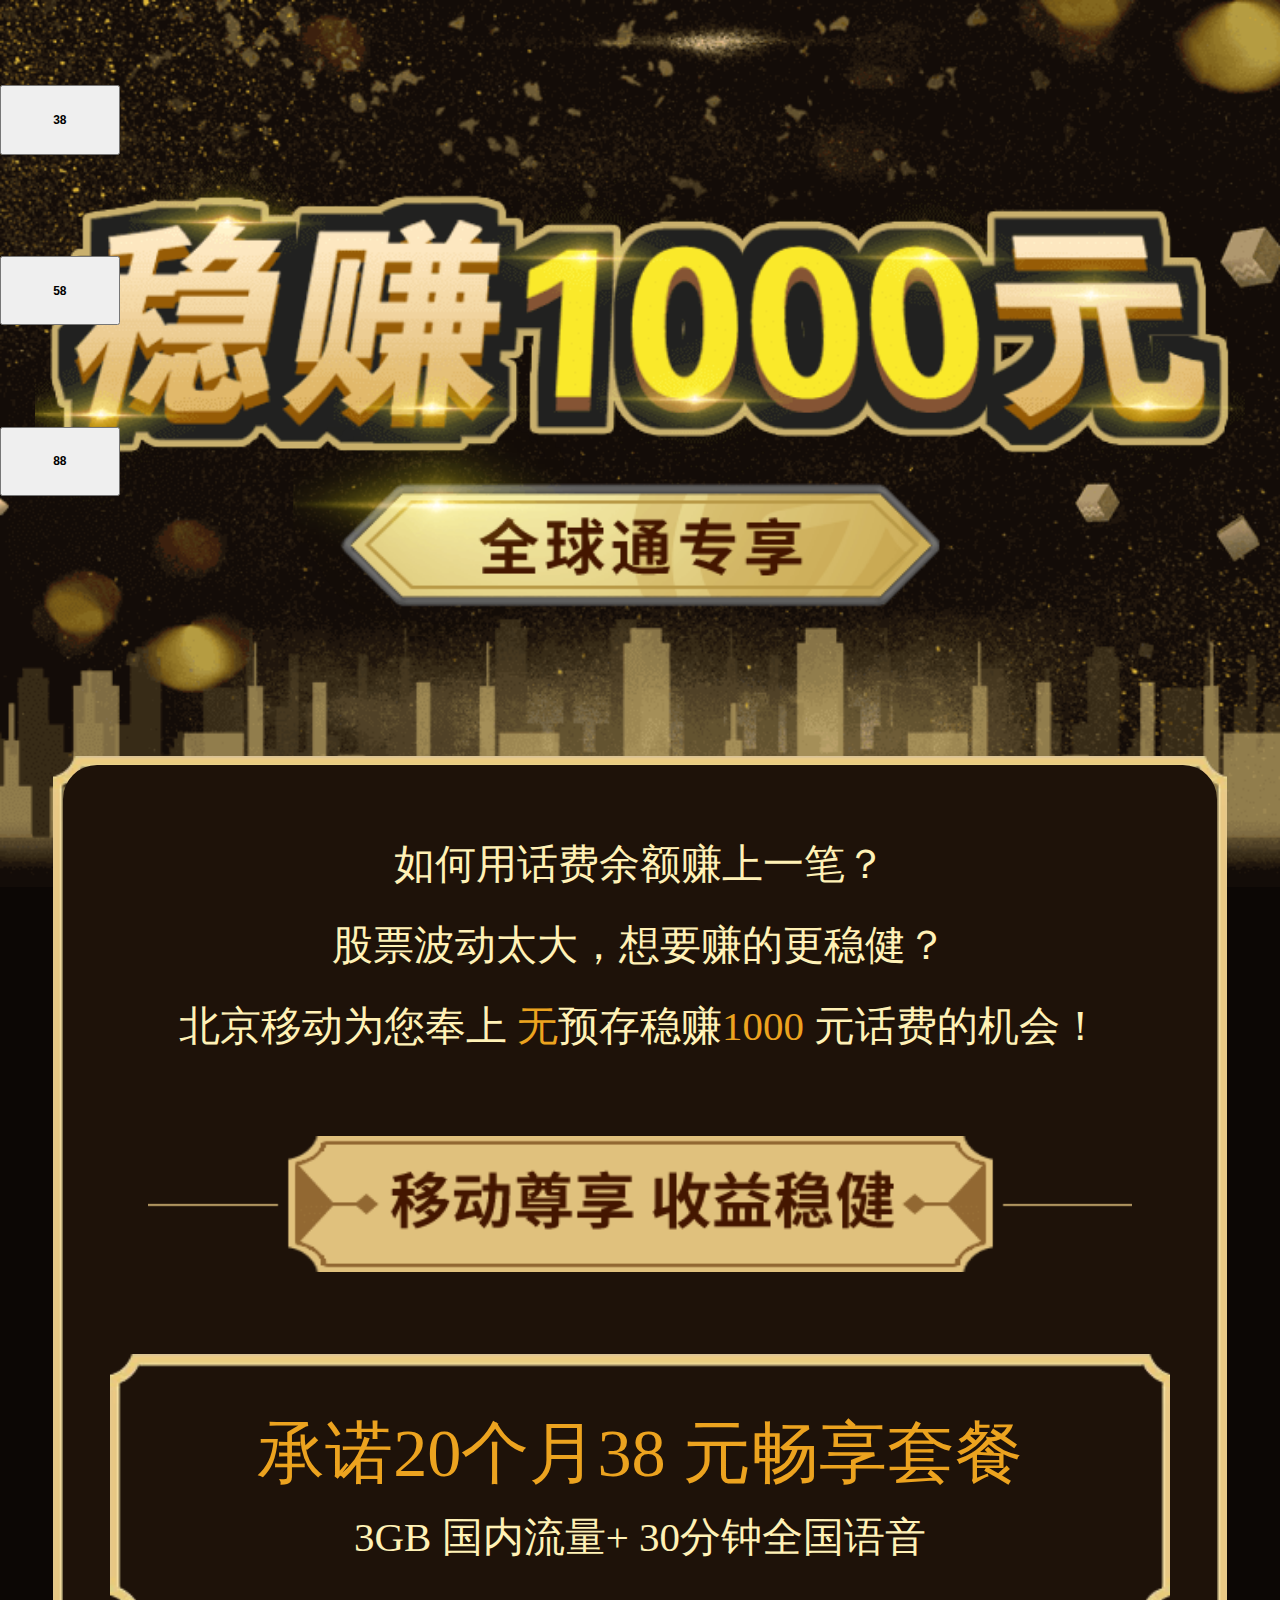
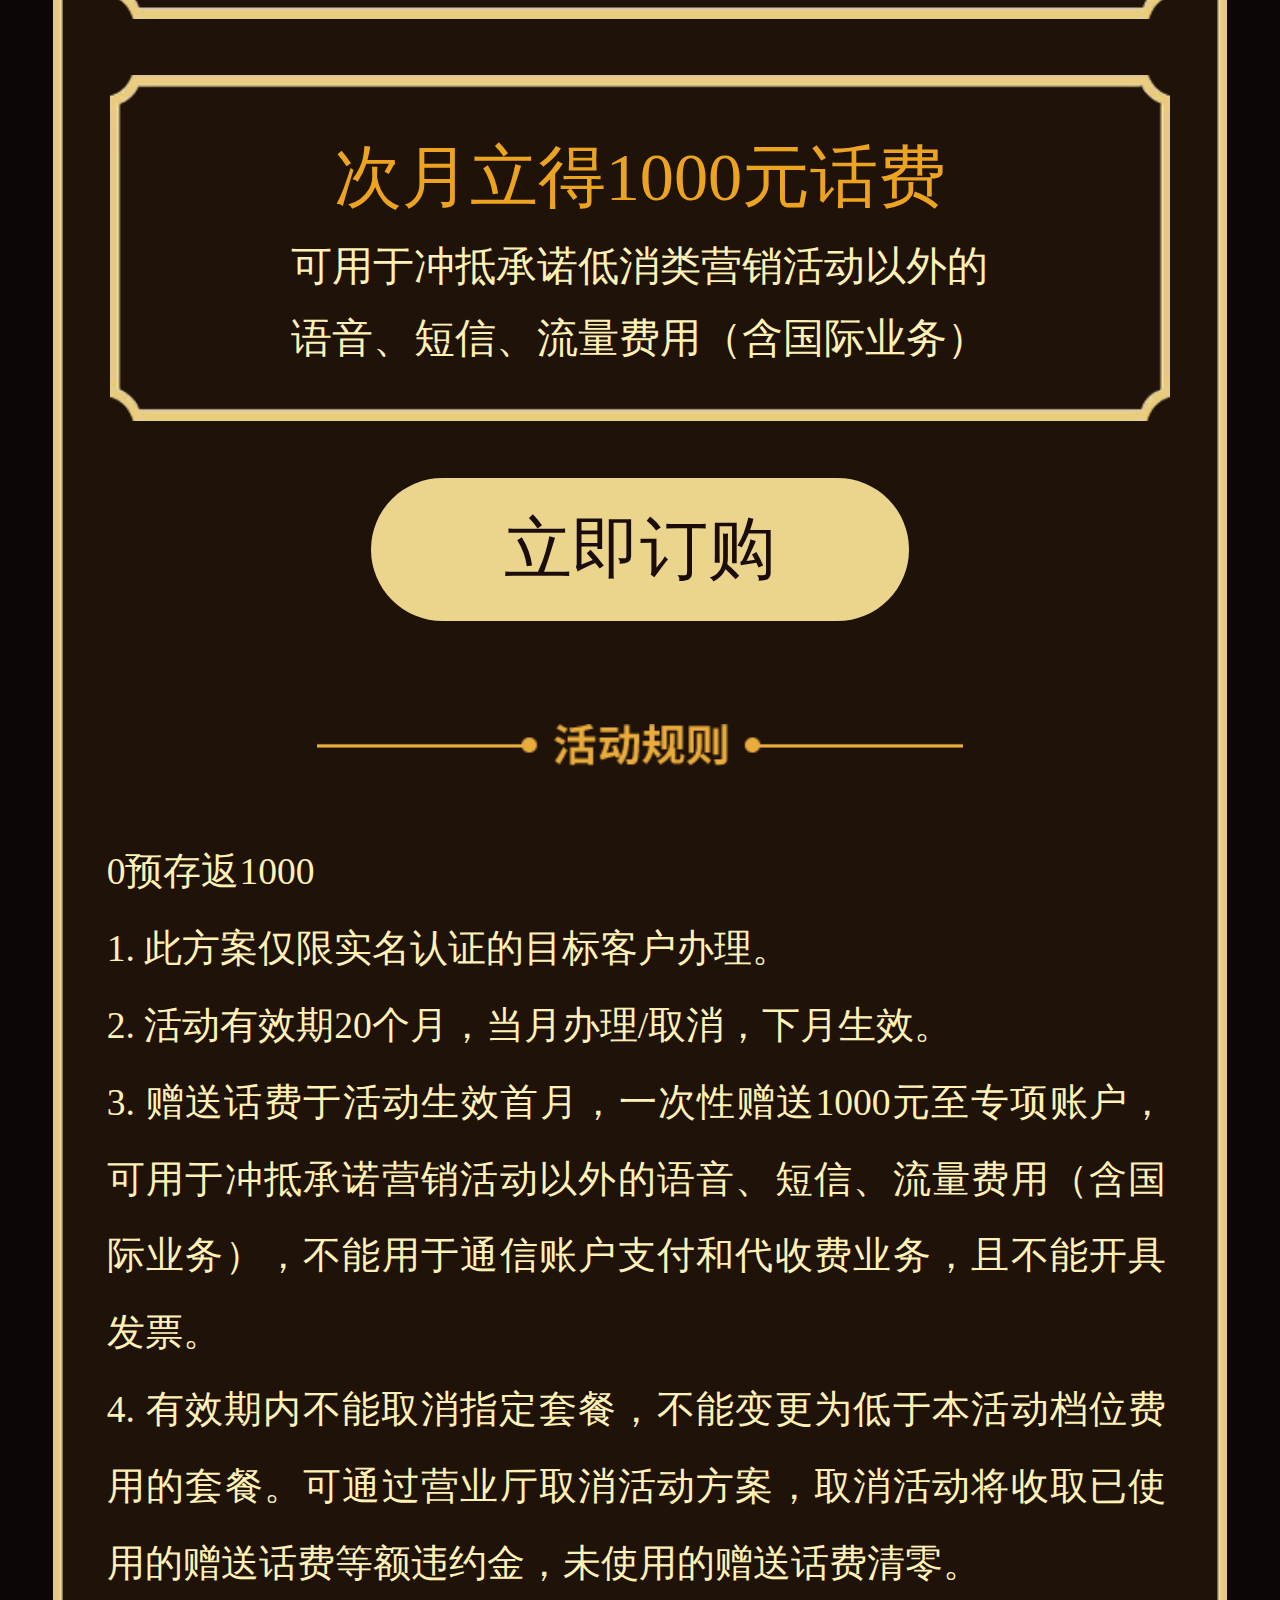
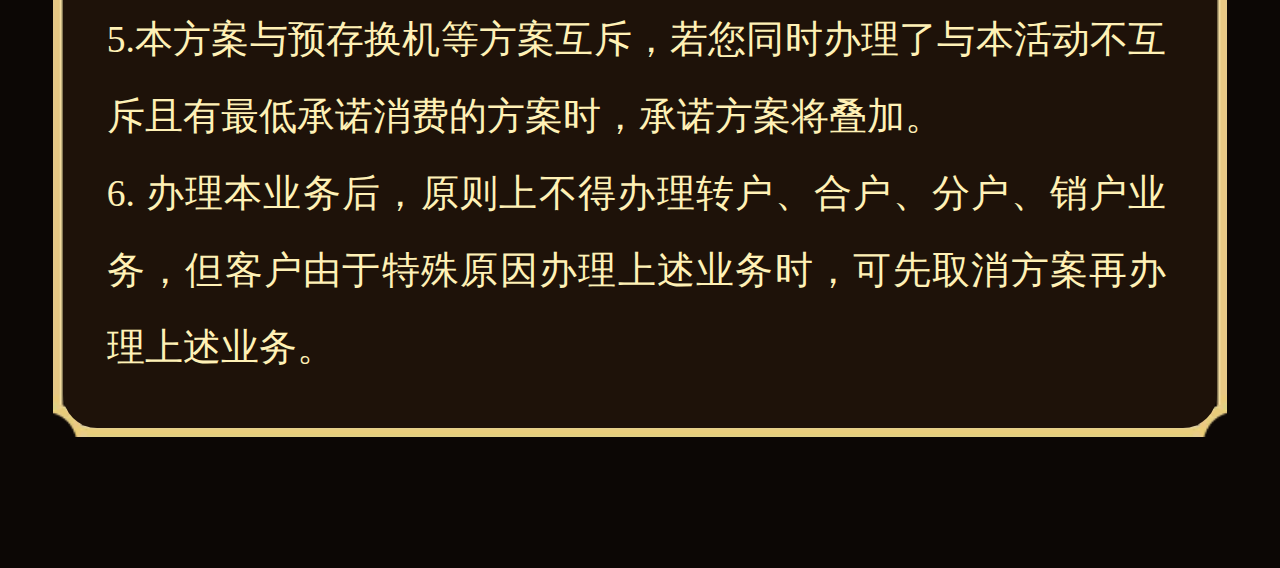
<file: index.html>
<!DOCTYPE html>
<html lang="en">
<head>
    <meta charset="UTF-8">
    <meta name="viewport" content="width=device-width, initial-scale=1.0, maximum-scale=1.0, minimum-scale=1.0, user-scalable=no, viewport-fit=cover">
    <meta http-equiv="X-UA-Compatible" content="ie=edge">
    <title>北京移动</title>
    <link rel="stylesheet" href="css/reset.min.css">
    <link rel="stylesheet" href="css/styles.css">
    <script src="js/jquery-1.10.1.min.js"></script>
    <script src="js/fastclick.js"></script>
</head>
<body>
    <!-- 测试用户 -->
    <button style="position:absolute;z-index:100;top:.5rem;font-weight:bolder;padding:.15rem .3rem;" href="#" class="test1 clickios">38</button>
    <button style="position:absolute;z-index:100;top:1.5rem;font-weight:bolder;padding:.15rem .3rem;" href="#" class="test2 clickios">58</button>
    <button style="position:absolute;z-index:100;top:2.5rem;font-weight:bolder;padding:.15rem .3rem;" href="#" class="test3 clickios">88</button>
    <section class="page">
        <div>
            <p></p>
            <p></p>
        </div>
        <div>
            <!-- 内容 -->
            <div>  
                <div>
                    <p>如何用话费余额赚上一笔？ </p>
                    <p>股票波动太大，想要赚的更稳健？</p>
                    <p>北京移动为您奉上<span> 无</span>预存稳赚<span>1000</span> 元话费的机会！</p>
                </div>
                <div>
                    <div></div>
                    <div>
                        <div>
                            <p>承诺20个月<span class="text_01">38</span> 元畅享套餐</p>
                            <p><span class="text_02">3</span>GB 国内流量+ <span class="text_03">30</span>分钟全国语音</p>
                        </div>
                        <div>   
                            <p>次月立得1000元话费</span>
                            <p> 可用于冲抵承诺低消类营销活动以外的 </p>
                            <p>语音、短信、流量费用（含国际业务）</p>
                        </div>
                    </div>
                    <a href="javascript:void(0);">立即订购</a>
                </div>
                <div>
                    <div></div>
                    <div>
                        <ul>  
                            <li>0预存返1000</li>
                            <li>1. 此方案仅限实名认证的目标客户办理。</li>
                            <li>2. 活动有效期20个月，当月办理/取消，下月生效。</li>
                            <li>3. 赠送话费于活动生效首月，一次性赠送1000元至专项账户，可用于冲抵承诺营销活动以外的语音、短信、流量费用（含国际业务），不能用于通信账户支付和代收费业务，且不能开具发票。</li>
                            <li>4. 有效期内不能取消指定套餐，不能变更为低于本活动档位费用的套餐。可通过营业厅取消活动方案，取消活动将收取已使用的赠送话费等额违约金，未使用的赠送话费清零。</li>
                            <li>5.本方案与预存换机等方案互斥，若您同时办理了与本活动不互斥且有最低承诺消费的方案时，承诺方案将叠加。</li>
                            <li>6. 办理本业务后，原则上不得办理转户、合户、分户、销户业务，但客户由于特殊原因办理上述业务时，可先取消方案再办理上述业务。</li>
                        </ul>
                    </div>
                </div>
            </div>
        </div>
    </section>
    <!-- 遮罩层 -->
    <section class="mask" id="mask"></section>
    <script>
        (function (doc, win) {
            var docEl = doc.documentElement,
                resizeEvt = 'orientationchange' in window ? 'orientationchange' : 'resize',
                recalc = function () {
                    var clientWidth = docEl.clientWidth;
                    if (!clientWidth) return;
                    docEl.style.fontSize = 100 * (clientWidth / 750) + 'px';
                };
            if (!doc.addEventListener) return;
            win.addEventListener(resizeEvt, recalc, false);
            doc.addEventListener('DOMContentLoaded', recalc, false);
        })(document, window);
        // ios点击事件不触发
        $(function() {  
            FastClick.attach(document.body);  
        })
        $(document).ready(function () {
            // 用于判断哪种档位
            var dangwei
            function just() {
                if (dangwei == '38') {
                    $('.text_01').text('38')
                    $('.text_02').text('3')
                    $('.text_03').text('30')
                } else if (dangwei == '58') {
                    $('.text_01').text('58')
                    $('.text_02').text('3')
                    $('.text_03').text('150')
                } else if (dangwei == '88') {
                    $('.text_01').text('88')
                    $('.text_02').text('6')
                    $('.text_03').text('220')
                }
            }
           
            // 测试用
            $('.test1').on('click',function(){
                $(this).css('color','red');
                dangwei = '38'
                just()
            }) 
            $('.test2').on('click',function(){
                $(this).css('color','red');
                dangwei = '58'
                just()
            }) 
            $('.test3').on('click',function(){
                $(this).css('color','red');
                dangwei = '88'
                just()
            }) 
        });
    </script>
</body>
</html>
</file>
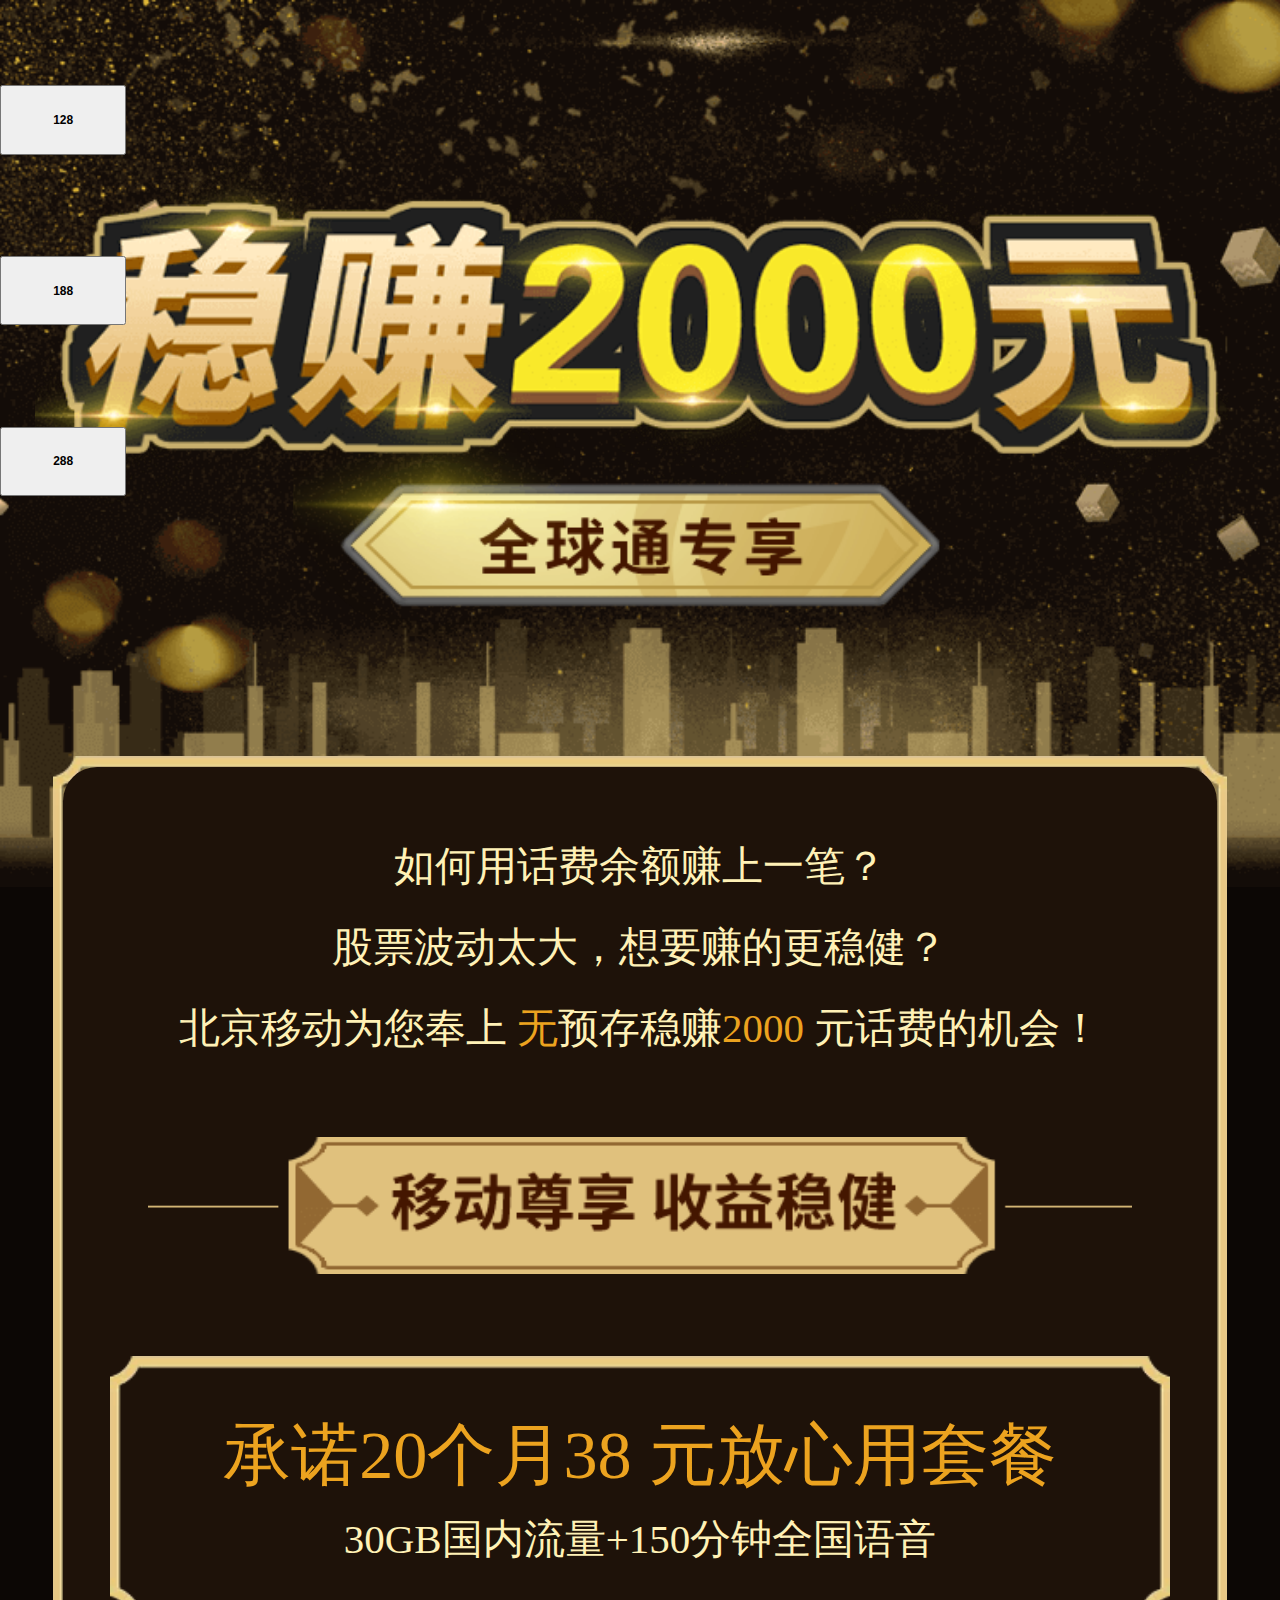
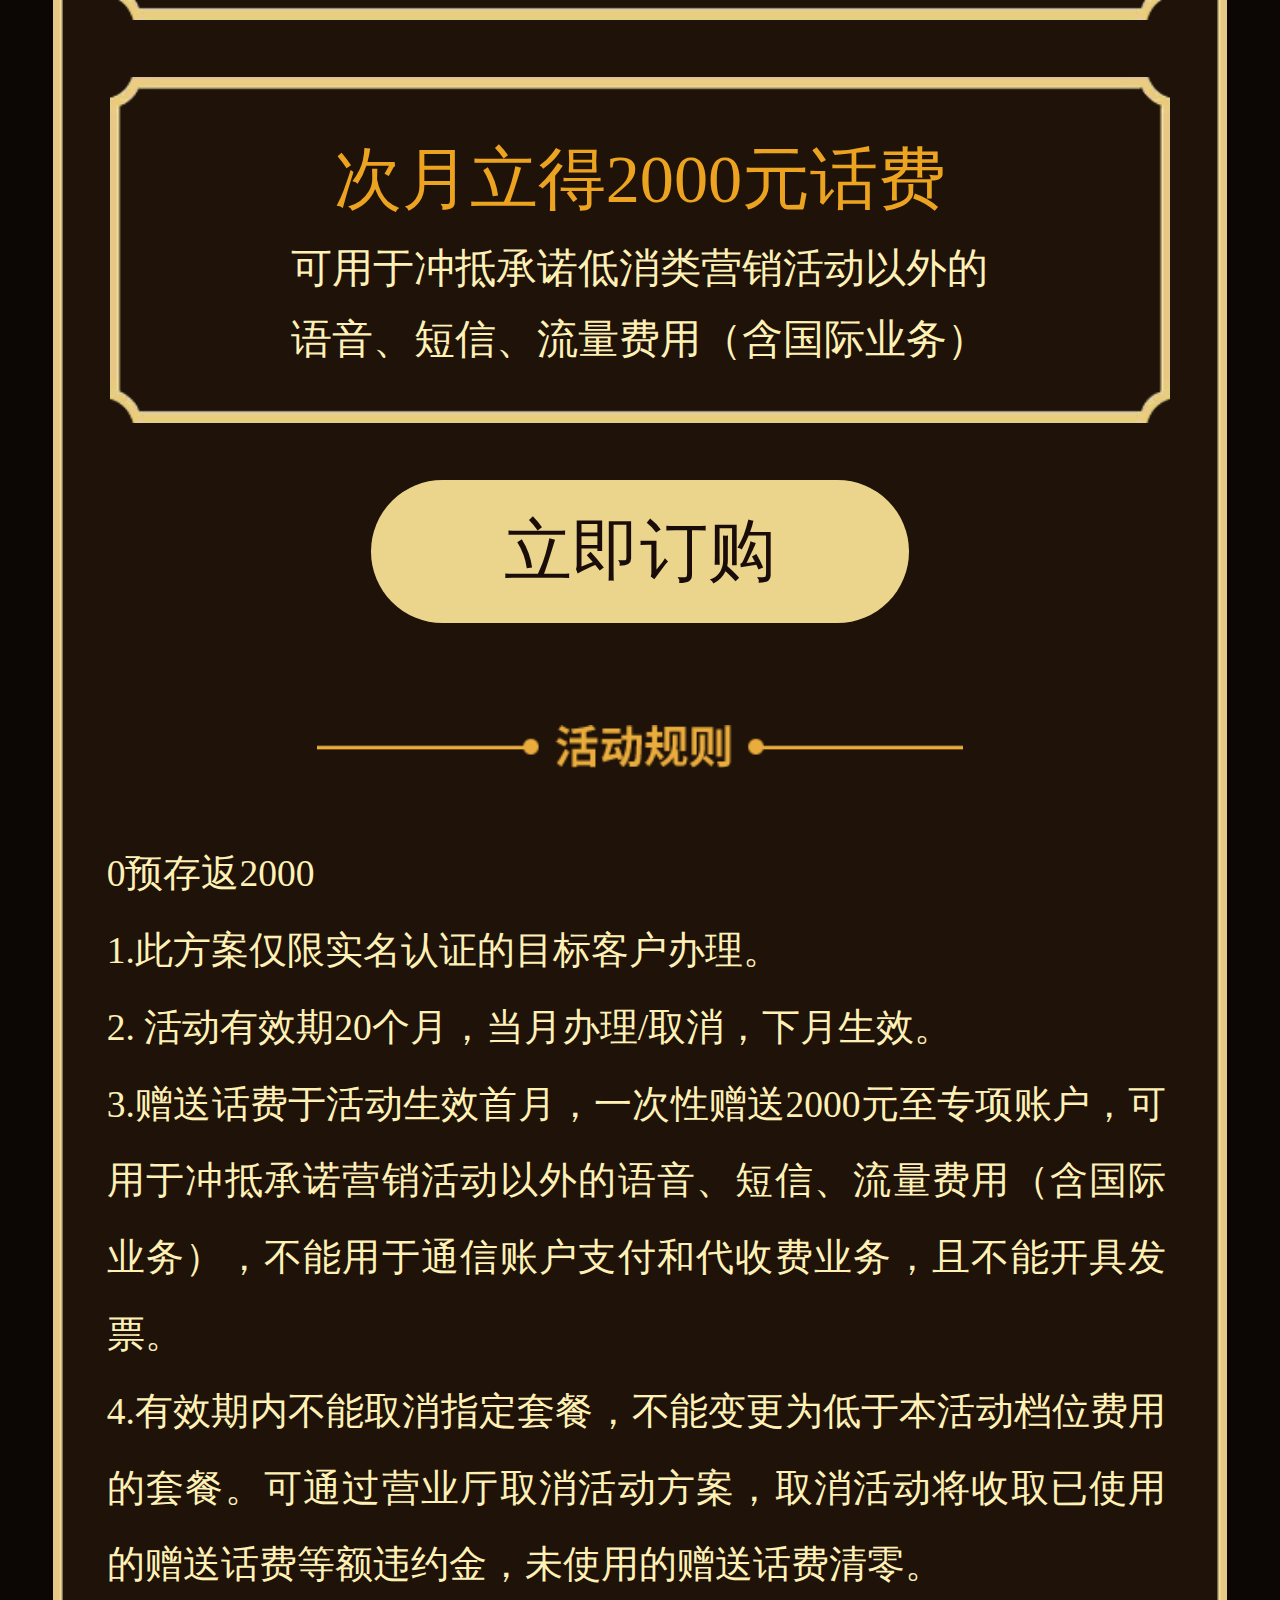
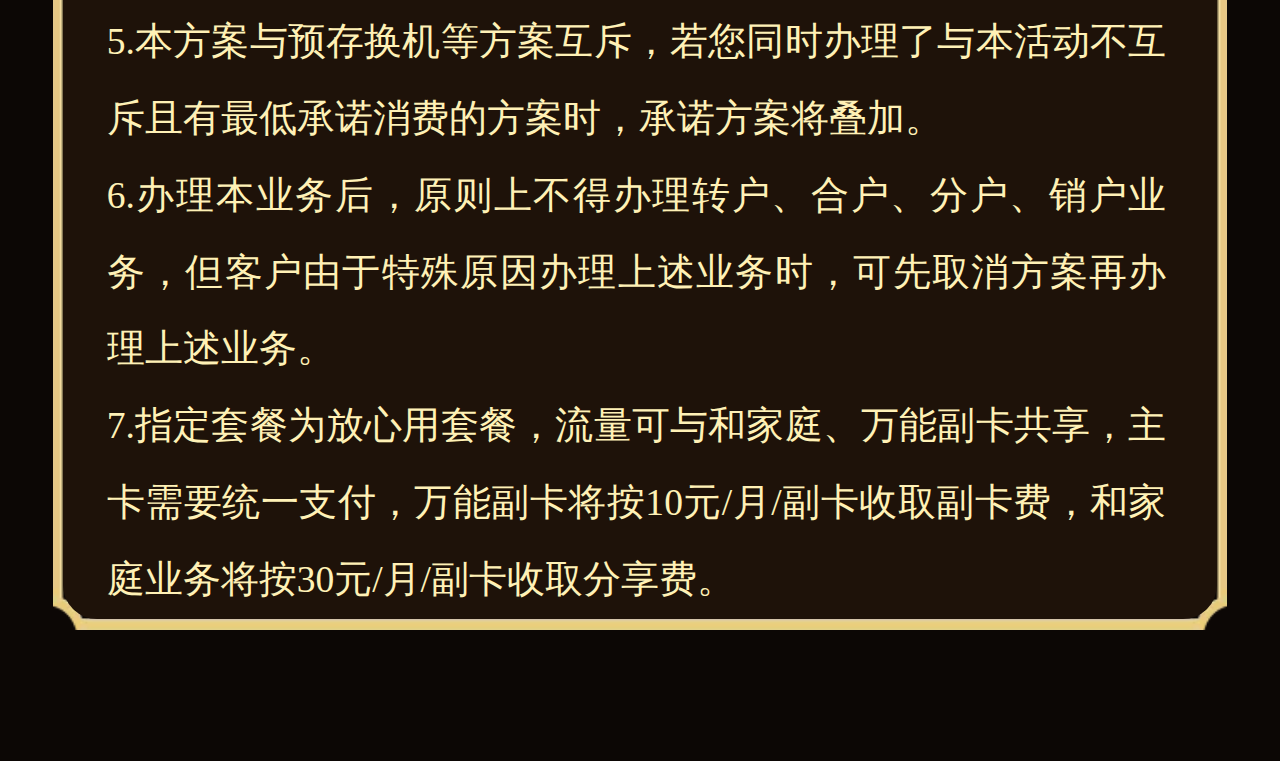
<file: return.html>
<!DOCTYPE html>
<html lang="en">
<head>
    <meta charset="UTF-8">
    <meta name="viewport" content="width=device-width, initial-scale=1.0, maximum-scale=1.0, minimum-scale=1.0, user-scalable=no, viewport-fit=cover">
    <meta http-equiv="X-UA-Compatible" content="ie=edge">
    <title>北京移动</title>
    <link rel="stylesheet" href="css/reset.min.css">
    <link rel="stylesheet" href="css/styles.css">
    <script src="js/jquery-1.10.1.min.js"></script>
    <script src="js/fastclick.js"></script>
</head>
<body>
     <!-- 测试用户 -->
     <button style="position:absolute;z-index:100;top:.5rem;font-weight:bolder;padding:.15rem .3rem;" href="#" class="test1 clickios">128</button>
     <button style="position:absolute;z-index:100;top:1.5rem;font-weight:bolder;padding:.15rem .3rem;" href="#" class="test2 clickios">188</button>
     <button style="position:absolute;z-index:100;top:2.5rem;font-weight:bolder;padding:.15rem .3rem;" href="#" class="test3 clickios">288</button>
    <section class="page_two">
        <div>
            <p></p>
            <p></p>
        </div>
        <div>
            <!-- 内容 -->
            <div>
                <div>
                    <p>如何用话费余额赚上一笔？ </p>
                    <p>股票波动太大，想要赚的更稳健？</p>
                    <p>北京移动为您奉上<span> 无</span>预存稳赚<span>2000</span> 元话费的机会！</p>
                </div>
                <div>
                    <div></div>
                    <div>
                        <div>
                            <p>承诺20个月<span class="text_01">38</span> 元放心用套餐</p>
                            <p><span  class="text_02">30</span>GB国内流量+<span  class="text_03">150</span>分钟全国语音</p>
                        </div>
                        <div>
                            <p>次月立得2000元话费</p>
                            <p>可用于冲抵承诺低消类营销活动以外的 </p>
                            <p>语音、短信、流量费用（含国际业务）</p>
                        </div>
                    </div>
                    <a href="javascript:void(0);">立即订购</a>
                </div>
                <div>
                    <div></div>
                    <div>
                        <ul>  
                            <li>0预存返2000</li>
                            <li>1.此方案仅限实名认证的目标客户办理。</li>
                            <li>2. 活动有效期20个月，当月办理/取消，下月生效。</li>
                            <li>3.赠送话费于活动生效首月，一次性赠送2000元至专项账户，可用于冲抵承诺营销活动以外的语音、短信、流量费用（含国际业务），不能用于通信账户支付和代收费业务，且不能开具发票。</li>
                            <li>4.有效期内不能取消指定套餐，不能变更为低于本活动档位费用的套餐。可通过营业厅取消活动方案，取消活动将收取已使用的赠送话费等额违约金，未使用的赠送话费清零。</li>
                            <li>5.本方案与预存换机等方案互斥，若您同时办理了与本活动不互斥且有最低承诺消费的方案时，承诺方案将叠加。</li>
                            <li>6.办理本业务后，原则上不得办理转户、合户、分户、销户业务，但客户由于特殊原因办理上述业务时，可先取消方案再办理上述业务。</li>
                            <li>7.指定套餐为放心用套餐，流量可与和家庭、万能副卡共享，主卡需要统一支付，万能副卡将按10元/月/副卡收取副卡费，和家庭业务将按30元/月/副卡收取分享费。</li>
                        </ul>
                    </div>
                </div>
            </div>
        </div>
    </section>
    <!-- 遮罩层 -->
    <section class="mask" id="mask"></section>
    <script>
        (function (doc, win) {
            var docEl = doc.documentElement,
                resizeEvt = 'orientationchange' in window ? 'orientationchange' : 'resize',
                recalc = function () {
                    var clientWidth = docEl.clientWidth;
                    if (!clientWidth) return;
                    docEl.style.fontSize = 100 * (clientWidth / 750) + 'px';
                };
            if (!doc.addEventListener) return;
            win.addEventListener(resizeEvt, recalc, false);
            doc.addEventListener('DOMContentLoaded', recalc, false);
        })(document, window);
        // ios点击事件不触发
        $(function () {
            FastClick.attach(document.body);
        })
        $(document).ready(function () {
            // 用于判断哪种档位
            var dangwei
            function just() {
                if (dangwei == '128') {
                    $('.text_01').text('128')
                    $('.text_02').text('30')
                    $('.text_03').text('150')
                } else if (dangwei == '188') {
                    $('.text_01').text('188')
                    $('.text_02').text('30')
                    $('.text_03').text('700')
                } else if (dangwei == '288') {
                    $('.text_01').text('288')
                    $('.text_02').text('50')
                    $('.text_03').text('1200')
                }
            }
            // 测试用
            $('.test1').on('click', function () {
                $(this).css('color', 'red');
                dangwei = '128'
                just()
            })
            $('.test2').on('click', function () {
                $(this).css('color', 'red');
                dangwei = '188'
                just()
            })
            $('.test3').on('click', function () {
                $(this).css('color', 'red');
                dangwei = '288'
                just()
            })
        });
    </script>
</body>
</html>
</file>
<file: css/styles.css>
* {
  touch-action: pan-y;
}
html,
body {
  background-color: #0c0705;
  min-height: 100%;
  color: #fff1b6;
  font-family: '微软雅黑';
  /* 遮罩层 */
}
html section.page > div:nth-child(1),
body section.page > div:nth-child(1),
html section.page_two > div:nth-child(1),
body section.page_two > div:nth-child(1) {
  width: 7.5rem;
  height: 5.2rem;
  background: url('../images/f_top.png') no-repeat;
  background-size: cover;
  position: relative;
}
html section.page > div:nth-child(1) > p:nth-child(1),
body section.page > div:nth-child(1) > p:nth-child(1),
html section.page_two > div:nth-child(1) > p:nth-child(1),
body section.page_two > div:nth-child(1) > p:nth-child(1) {
  position: absolute;
  top: .74rem;
  left: 0;
  right: 0;
  margin: auto;
  width: 7.09rem;
  height: 2.28rem;
  background: url('../images/f_title.png') no-repeat;
  background-size: cover;
}
html section.page > div:nth-child(1) > p:nth-child(2),
body section.page > div:nth-child(1) > p:nth-child(2),
html section.page_two > div:nth-child(1) > p:nth-child(2),
body section.page_two > div:nth-child(1) > p:nth-child(2) {
  position: absolute;
  top: 2.5rem;
  left: 0;
  right: 0;
  margin: auto;
  width: 4.07rem;
  height: 1.32rem;
  background: url('../images/f_ta.png') no-repeat;
  background-size: cover;
}
html section.page > div:nth-child(2),
body section.page > div:nth-child(2),
html section.page_two > div:nth-child(2),
body section.page_two > div:nth-child(2) {
  width: 6.88rem;
  height: 16.88rem;
  background: url('../images/biankuang_1000.png') no-repeat;
  background-size: cover;
  overflow: hidden;
  display: flex;
  align-items: center;
  justify-content: center;
  position: relative;
  top: -0.77rem;
  left: 0;
  right: 0;
  margin: auto;
  z-index: 1;
}
html section.page > div:nth-child(2) > div,
body section.page > div:nth-child(2) > div,
html section.page_two > div:nth-child(2) > div,
body section.page_two > div:nth-child(2) > div {
  width: 6.76rem;
  height: 16.77rem;
  border-radius: .2rem;
  padding: .42rem 0;
  box-sizing: border-box;
  background-color: #1e1209;
}
html section.page > div:nth-child(2) > div > div,
body section.page > div:nth-child(2) > div > div,
html section.page_two > div:nth-child(2) > div > div,
body section.page_two > div:nth-child(2) > div > div {
  display: flex;
  flex-direction: column;
  align-items: center;
}
html section.page > div:nth-child(2) > div > div:nth-child(1),
body section.page > div:nth-child(2) > div > div:nth-child(1),
html section.page_two > div:nth-child(2) > div > div:nth-child(1),
body section.page_two > div:nth-child(2) > div > div:nth-child(1) {
  height: 1.27rem;
  width: 5.94rem;
  margin: 0 auto;
  display: flex;
  flex-direction: column;
  justify-content: space-between;
  align-items: center;
  font-size: .24rem;
}
html section.page > div:nth-child(2) > div > div:nth-child(1) > p:nth-child(3) > span,
body section.page > div:nth-child(2) > div > div:nth-child(1) > p:nth-child(3) > span,
html section.page_two > div:nth-child(2) > div > div:nth-child(1) > p:nth-child(3) > span,
body section.page_two > div:nth-child(2) > div > div:nth-child(1) > p:nth-child(3) > span {
  color: #eca31f;
}
html section.page > div:nth-child(2) > div > div:nth-child(2) > div:nth-child(1),
body section.page > div:nth-child(2) > div > div:nth-child(2) > div:nth-child(1),
html section.page_two > div:nth-child(2) > div > div:nth-child(2) > div:nth-child(1),
body section.page_two > div:nth-child(2) > div > div:nth-child(2) > div:nth-child(1) {
  width: 5.76rem;
  height: .8rem;
  background: url('../images/f_01.png') no-repeat;
  background-size: cover;
  margin: .48rem auto;
}
html section.page > div:nth-child(2) > div > div:nth-child(2) > div:nth-child(2) > div,
body section.page > div:nth-child(2) > div > div:nth-child(2) > div:nth-child(2) > div,
html section.page_two > div:nth-child(2) > div > div:nth-child(2) > div:nth-child(2) > div,
body section.page_two > div:nth-child(2) > div > div:nth-child(2) > div:nth-child(2) > div {
  width: 6.21rem;
  height: 1.55rem;
  background: url('../images/bk_x.png') no-repeat;
  background-size: cover;
  display: flex;
  flex-direction: column;
  justify-content: space-around;
  align-items: center;
  margin-bottom: .33rem;
  padding: .28rem 0;
  box-sizing: border-box;
}
html section.page > div:nth-child(2) > div > div:nth-child(2) > div:nth-child(2) > div:nth-child(2),
body section.page > div:nth-child(2) > div > div:nth-child(2) > div:nth-child(2) > div:nth-child(2),
html section.page_two > div:nth-child(2) > div > div:nth-child(2) > div:nth-child(2) > div:nth-child(2),
body section.page_two > div:nth-child(2) > div > div:nth-child(2) > div:nth-child(2) > div:nth-child(2) {
  width: 6.21rem;
  height: 2.03rem;
  background: url('../images/bk_x_01.png') no-repeat;
  background-size: cover;
}
html section.page > div:nth-child(2) > div > div:nth-child(2) > div:nth-child(2) > div > p,
body section.page > div:nth-child(2) > div > div:nth-child(2) > div:nth-child(2) > div > p,
html section.page_two > div:nth-child(2) > div > div:nth-child(2) > div:nth-child(2) > div > p,
body section.page_two > div:nth-child(2) > div > div:nth-child(2) > div:nth-child(2) > div > p {
  display: inline-block;
  font-size: .24rem;
}
html section.page > div:nth-child(2) > div > div:nth-child(2) > div:nth-child(2) > div > p:nth-child(1),
body section.page > div:nth-child(2) > div > div:nth-child(2) > div:nth-child(2) > div > p:nth-child(1),
html section.page_two > div:nth-child(2) > div > div:nth-child(2) > div:nth-child(2) > div > p:nth-child(1),
body section.page_two > div:nth-child(2) > div > div:nth-child(2) > div:nth-child(2) > div > p:nth-child(1) {
  font-size: .4rem;
  color: #eca31f;
}
html section.page > div:nth-child(2) > div > div:nth-child(2) > a,
body section.page > div:nth-child(2) > div > div:nth-child(2) > a,
html section.page_two > div:nth-child(2) > div > div:nth-child(2) > a,
body section.page_two > div:nth-child(2) > div > div:nth-child(2) > a {
  display: inline-block;
  width: 3.15rem;
  height: .84rem;
  border-radius: .42rem;
  background-color: #ebd58c;
  line-height: .84rem;
  font-size: .4rem;
  color: #190c09;
  text-align: center;
}
html section.page > div:nth-child(2) > div > div:nth-child(3) > div:nth-child(1),
body section.page > div:nth-child(2) > div > div:nth-child(3) > div:nth-child(1),
html section.page_two > div:nth-child(2) > div > div:nth-child(3) > div:nth-child(1),
body section.page_two > div:nth-child(2) > div > div:nth-child(3) > div:nth-child(1) {
  width: 3.79rem;
  height: .25rem;
  background: url('../images/f_02.png') no-repeat;
  background-size: cover;
  margin: .6rem 0 0;
}
html section.page > div:nth-child(2) > div > div:nth-child(3) > div:nth-child(2),
body section.page > div:nth-child(2) > div > div:nth-child(3) > div:nth-child(2),
html section.page_two > div:nth-child(2) > div > div:nth-child(3) > div:nth-child(2),
body section.page_two > div:nth-child(2) > div > div:nth-child(3) > div:nth-child(2) {
  width: 6.25rem;
  margin-top: .4rem;
}
html section.page > div:nth-child(2) > div > div:nth-child(3) > div:nth-child(2) > ul,
body section.page > div:nth-child(2) > div > div:nth-child(3) > div:nth-child(2) > ul,
html section.page_two > div:nth-child(2) > div > div:nth-child(3) > div:nth-child(2) > ul,
body section.page_two > div:nth-child(2) > div > div:nth-child(3) > div:nth-child(2) > ul {
  width: 6.21rem;
  height: 6.8rem;
  font-size: .22rem;
}
html section.page > div:nth-child(2) > div > div:nth-child(3) > div:nth-child(2) > ul > li,
body section.page > div:nth-child(2) > div > div:nth-child(3) > div:nth-child(2) > ul > li,
html section.page_two > div:nth-child(2) > div > div:nth-child(3) > div:nth-child(2) > ul > li,
body section.page_two > div:nth-child(2) > div > div:nth-child(3) > div:nth-child(2) > ul > li {
  text-align: justify;
  line-height: .45rem;
}
html section.page_two > div:nth-child(1) > p:nth-child(1),
body section.page_two > div:nth-child(1) > p:nth-child(1) {
  position: absolute;
  top: .74rem;
  left: 0;
  right: 0;
  margin: auto;
  width: 7.09rem;
  height: 2.28rem;
  background: url('../images/s_title.png') no-repeat;
  background-size: cover;
}
html section.page_two > div:nth-child(2),
body section.page_two > div:nth-child(2) {
  width: 6.88rem;
  height: 18.01rem;
  background: url('../images/biankuang.png') no-repeat;
  background-size: cover;
  overflow: hidden;
  display: flex;
  align-items: center;
  justify-content: center;
  position: relative;
  top: -0.77rem;
  left: 0;
  right: 0;
  margin: auto;
  z-index: 1;
}
html section.page_two > div:nth-child(2) > div,
body section.page_two > div:nth-child(2) > div {
  width: 6.76rem;
  height: 17.88rem;
  border-radius: .2rem;
  padding: .42rem 0;
  box-sizing: border-box;
  background-color: #1e1209;
}
html section.mask,
body section.mask {
  position: absolute;
  top: 0;
  left: 0;
  background-color: rgba(0, 0, 0, 0.8);
  z-index: 100;
}
</file>
